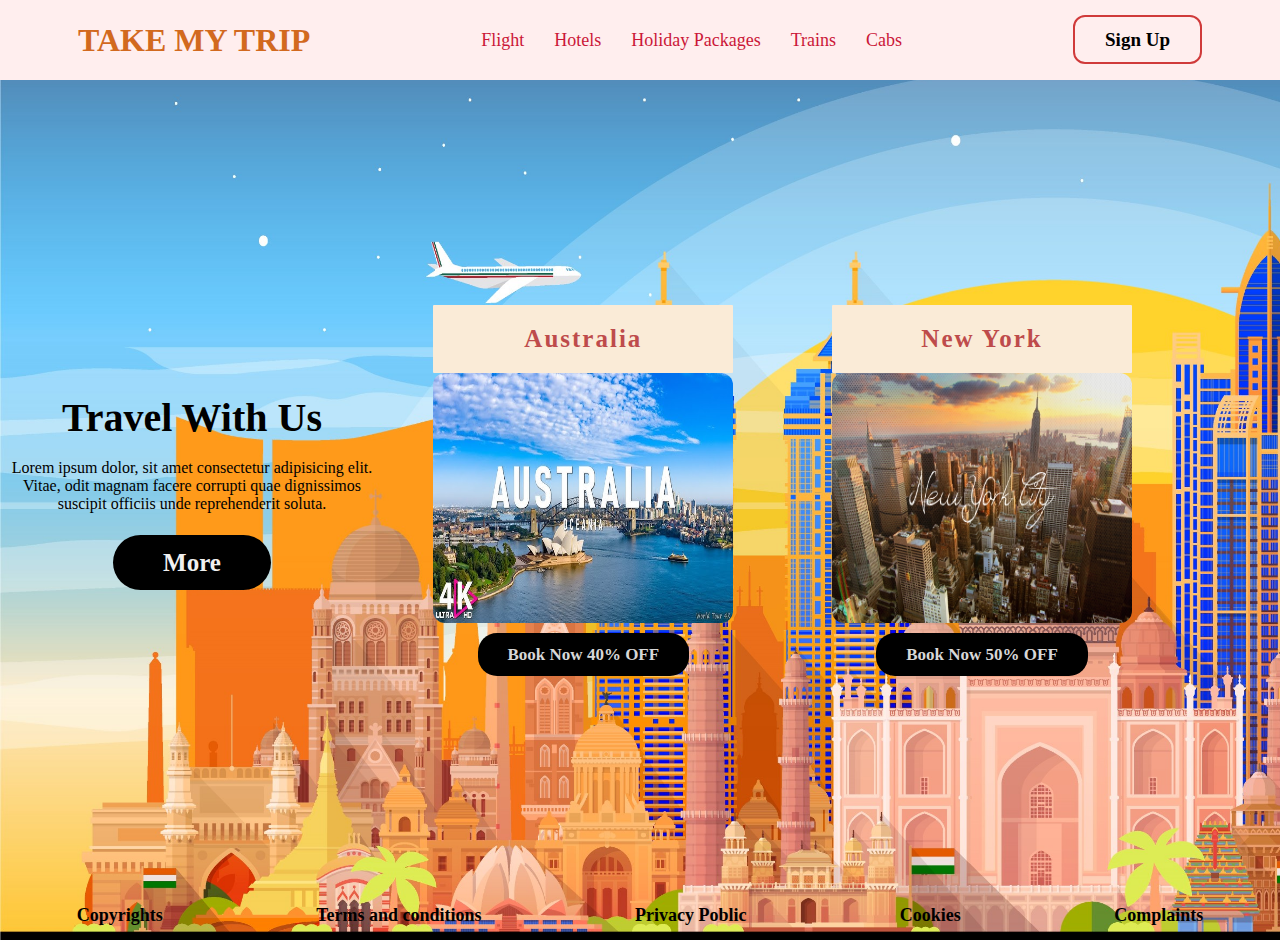
<file: index.html>
<!DOCTYPE html>
<html lang="en">
<head>
    <meta charset="UTF-8">
    <meta name="viewport" content="width=device-width, initial-scale=1.0">
    <title>TAKE MY TRIP</title>
    <link rel="icon" href="logo.png">
    <link rel="stylesheet" href="style.css">
</head>
<body>
    <div class="navbar">
        <div class="logo">
        <h1>TAKE MY TRIP</h1>
        </div>

        <div class="menu">
        <ul>
            <li><a href="index2.html">Flight</a></li>
            <li><a href="Hotels">Hotels</a></li>
            <li><a href="Holiday Packages">Holiday Packages</a></li>
            <li><a href="Trains">Trains</a></li>
            <li><a href="Cabs">Cabs</a></li>
    
        </ul>
        </div>

        <div class="signup">
        <a href="#">Sign Up</a>
        </div>
    </div>
    <div class="body">
        <div class="heading">
            <h1>Travel With Us</h1>
            <br>
            <p>Lorem ipsum dolor, sit amet consectetur adipisicing elit. Vitae, odit magnam facere corrupti quae dignissimos suscipit officiis unde reprehenderit soluta.</p>
            <br>
            <br>
            <a href="#">More</a>
        </div>
        <div class="tours">
            <div class="places">
                <h2>Australia</h2>
                <img src="img/aus.jpg" style="width: 300px; height: 250px; border-radius: 
                    12px;" alt="">
                <br>
                <br>
                <a href="#">Book Now 40% OFF</a>

            </div>
            <div class="places">
                <h2>New York</h2>
                <img src="img/newyork.jpg" style="width: 300px; height: 250px; border-radius: 
                    12px;" alt="">
                <br>
                <br>
                <a href="#">Book Now 50% OFF</a>
                
            </div>
            <div class="places">
                
            </div>
            
        </div>
    </div>
    <div class="footer">
        <a href="#">Copyrights</a>
        <a href="#">Terms and conditions</a>
        <a href="#">Privacy Poblic</a>
        <a href="#">Cookies</a>
        <a href="#">Complaints</a>
    </div>

</body>
</html>
</file>
<file: style.css>
*{
    padding: 0px;
    margin: 0%;
    box-sizing: border-box;
    list-style: none;
    font-family:Georgia, 'Times New Roman', Times, serif;
}  
body{
    background-image: url(img/india_blue.jpg);
    background-repeat: no-repeat;
    background-size: cover;
}
.navbar{
    width: 100%;
    height: 80px;
    background-color: #fee;
    display: flex;
    justify-content: space-around;
    align-items: center;
    color: chocolate;

}
.menu ul{
    display: flex;
    align-items: center;

    
}
.menu ul li a{
    text-decoration: none;
    color: rgb(203, 23, 56);
    padding: 8px 15px;
    font-size: 18px;
}
.menu ul li a:hover{
    border-bottom: 5px solid rgb(173, 102, 55);
    color: rgb(255, 128, 0);

}
.signup a{
    text-decoration: none;
    color: black;
    font-size: 19px;
    font-weight: bold;
    border-radius: 12px;
    padding: 12px 30px;
    border: 2px solid rgb(208, 58, 58);
}
.signup a:hover{
    background-color: rgb(190, 75, 75);
    transition: 0.4s;  
}
.body{
    width: 100%;
    height: 90vh;
    display: flex;
    justify-content: space-around;
    align-items: center;
    background-image: linear-gradient(rgba(0,0,0,o.50),rgba(0,0,0,o.50)),url(india_blue.jpg);
    background-position: center;
    background-size: cover;
}
.heading{
    width: 30%;
    text-align: center;
    color: rgb(0, 0, 0);
}
.heading h1{
    font-size: 40px;
}
.heading a{
    text-decoration: none;
    color: rgb(240, 240, 240);
    font-size: 25px;
    font-weight: bold;
    border-radius: 45px;
    padding: 14px 50px;
    background-color: black;
}
.heading a:hover{
    letter-spacing: 2px;
    transition: 0.9s;

}
.tours{
    width: 70%;
    display: flex;
    justify-content: space-around;

}
.places{
    display: inline;
    text-align: center;
    border-radius: 12px;
}
.places h2{
    color: rgb(190, 75, 75);
    font-size: 25px;
    letter-spacing: 2px;
    border-radius: 1px;
    padding: 20px 40px;
    background-color: antiquewhite;
}
.places a{
    text-emphasis: none;
    text-decoration: none;
    color: rgb(215, 215, 215);
    font-weight: bold;
    font-size: 17px;
    border-radius: 19px;
    padding: 12px 30px;
    background-color: rgb(0, 0, 0);
}
.places a:hover{
    background-color: rgb(207, 26, 26);
    letter-spacing: 3px;
    transition: 0.4s;
}
.footer{
    width: 100%;
    height: 50px;
    display: flex;
    justify-content: space-around;
    align-items: center;
}
.footer a{
    text-decoration: none;
    color: rgb(0, 0, 0);
    font-size: 18px;
    font-weight: bold;
}
.footer a:hover{
    background-color: rgb(30, 227, 0);
    letter-spacing: 2px;
    transition: 0.4s;
}
</file>
